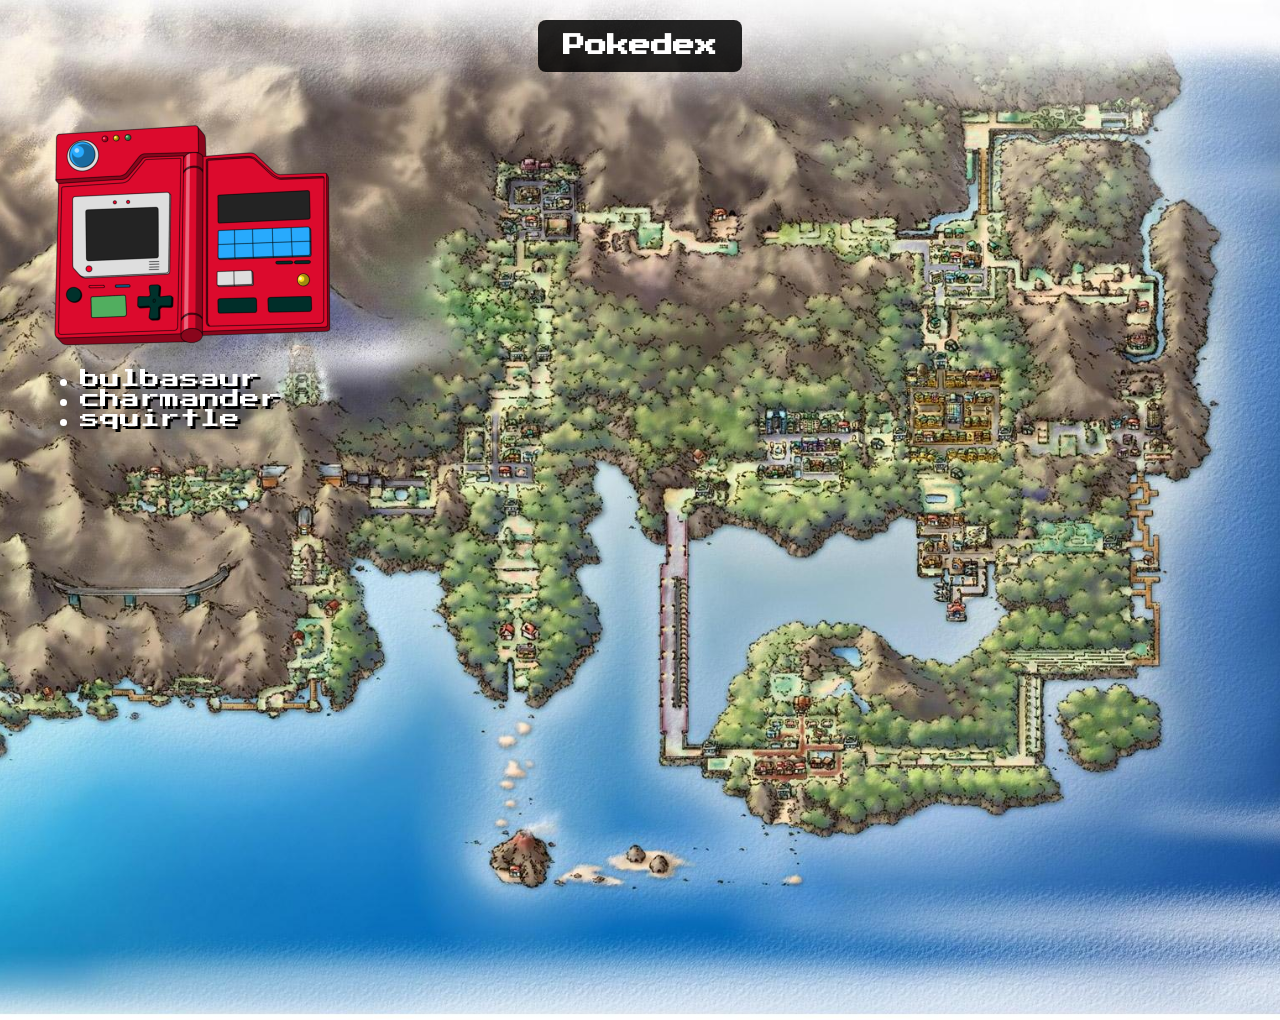
<file: index.html>
<!DOCTYPE html>
<html lang="es">

<head>
<meta charset="UTF-8">
<link rel="icon" href="img/pokeball.png">
<title>Pokedex</title>

<!-- Fuente pixel -->
<link href="https://fonts.googleapis.com/css2?family=Press+Start+2P&display=swap" rel="stylesheet">

<!-- CSS -->
<link rel="stylesheet" href="css/style.css">
</head>

<body class="pokemon-backgound"></body>

<!-- TÍTULO -->
<div class="title-box">
    <h1>Pokedex</h1>
</div>

<!-- CONTENIDO -->
<div class="index-container">

    <!-- Imagen pokedex -->
    <img src="img/pokedex.png" class="pokedex-img">

    <!-- Lista -->
    <ul class="pokemon-list">
        <li><a href="pokemons/bulbasaur.html">bulbasaur</a></li>
        <li><a href="pokemons/charmander.html">charmander</a></li>
        <li><a href="pokemons/squirtle.html">squirtle</a></li>
    </ul>

</div>

</body>
</html>
</file>
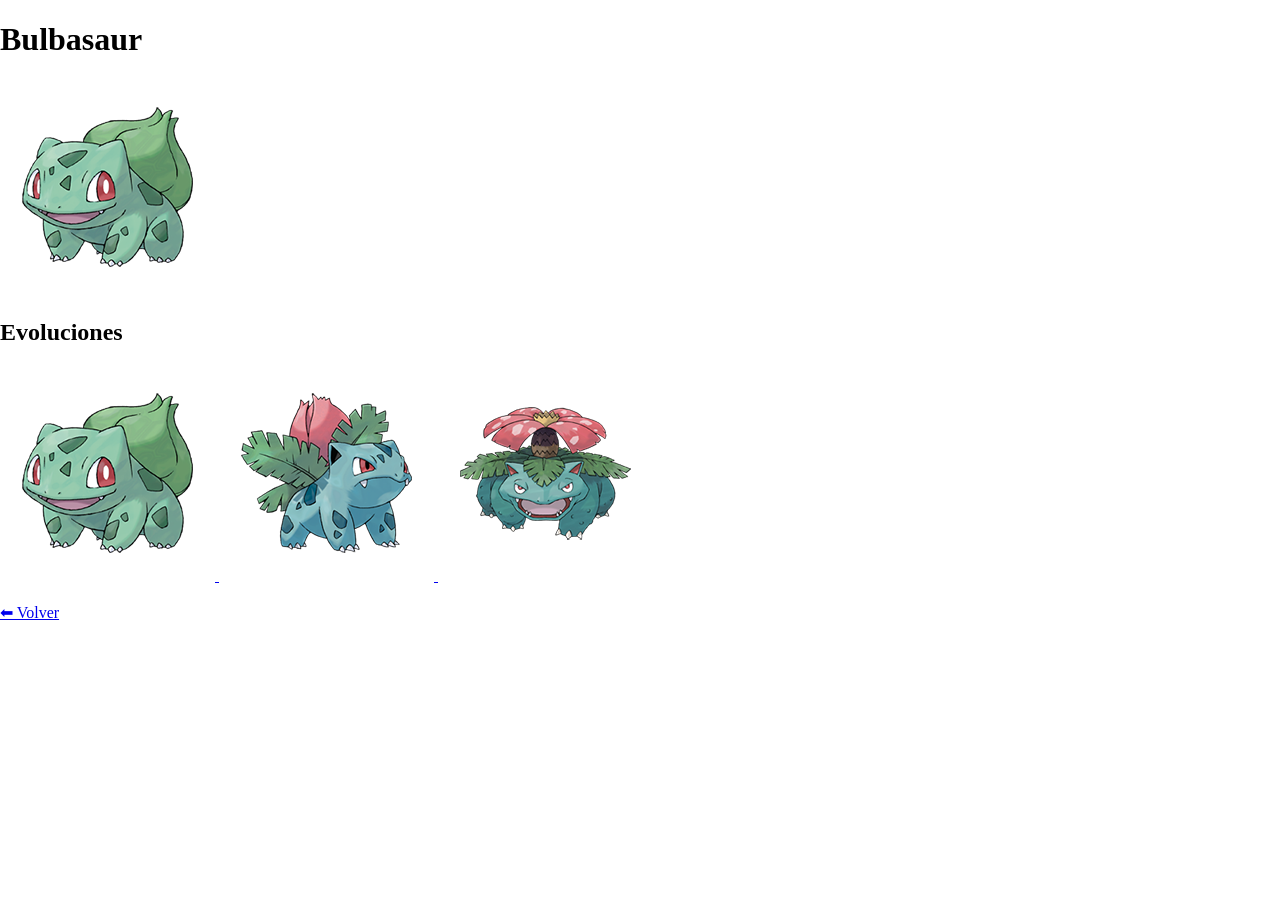
<file: bulbasaur.html>
<!DOCTYPE html>
<html lang="es">

<head>
<meta charset="UTF-8">
<title>Bulbasaur</title>
<link rel="stylesheet" href="css/style.css">
</head>

<body>

<h1>Bulbasaur</h1>

<img src="img/bulbasaur.png" alt="Bulbasaur">

<h2>Evoluciones</h2>

<a href="bulbasaur.html">
    <img src="img/bulbasaur.png" alt="Bulbasaur">
</a>

<a href="ivysaur.html">
    <img src="img/ivysaur.png" alt="Ivysaur">
</a>

<a href="venusaur.html">
    <img src="img/venusaur.png" alt="Venusaur">
</a>

<br><br>
<a href="index.html">⬅ Volver</a>

</body>
</html>
</file>
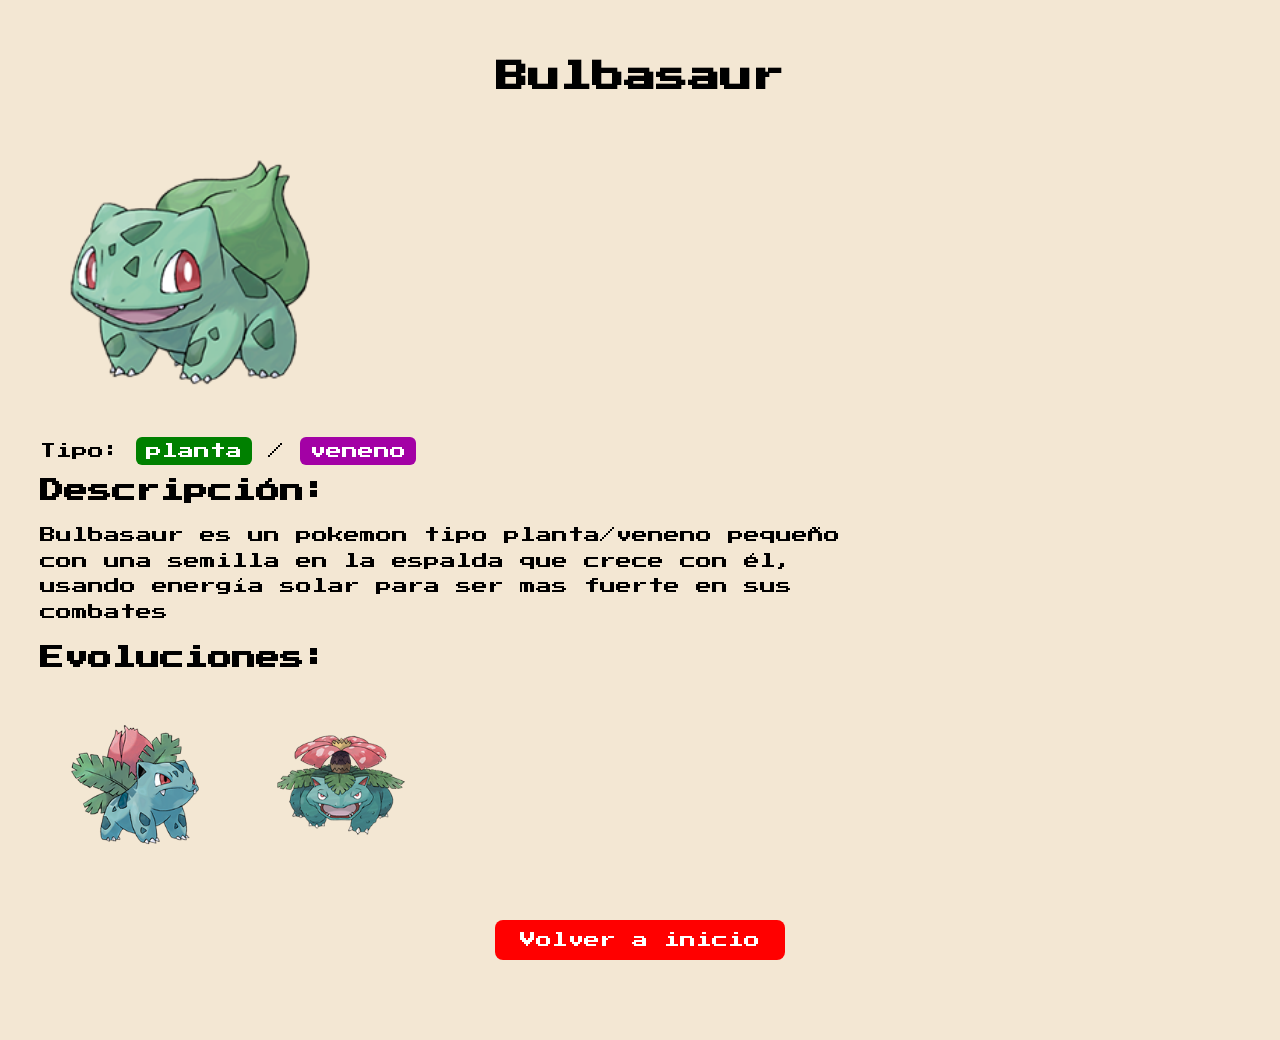
<file: pokemons/bulbasaur.html>
<!DOCTYPE html>
<html lang="es">
<head>
<meta charset="UTF-8">
<link rel="icon" href="../img/pokeball.png">
<title>Bulbasaur</title>
<link rel="stylesheet" href="../css/style.css">
</head>

<body class="pokemon-background">
<link href="https://fonts.googleapis.com/css2?family=Press+Start+2P&display=swap" rel="stylesheet">

<h1 class="pokemon-title">Bulbasaur</h1>

<img src="../img/bulbasaur.png" class="pokemon-img">

<p>Tipo: <span class="planta">planta</span> / <span class="veneno">veneno</span></p>

<h2>Descripción:</h2>
<p class="pokemon-text">
Bulbasaur es un pokemon tipo planta/veneno pequeño con una semilla en la espalda que crece con él, usando energía solar para ser mas fuerte en sus combates
</p>

<h2>Evoluciones:</h2>

<div class="evoluciones">
    <a href="ivysaur.html"><img src="../img/ivysaur.png"></a>
    <a href="venusaur.html"><img src="../img/venusaur.png"></a>
</div>

<a href="../index.html" class="back-button">Volver a inicio</a>

</body>
</html>
</file>
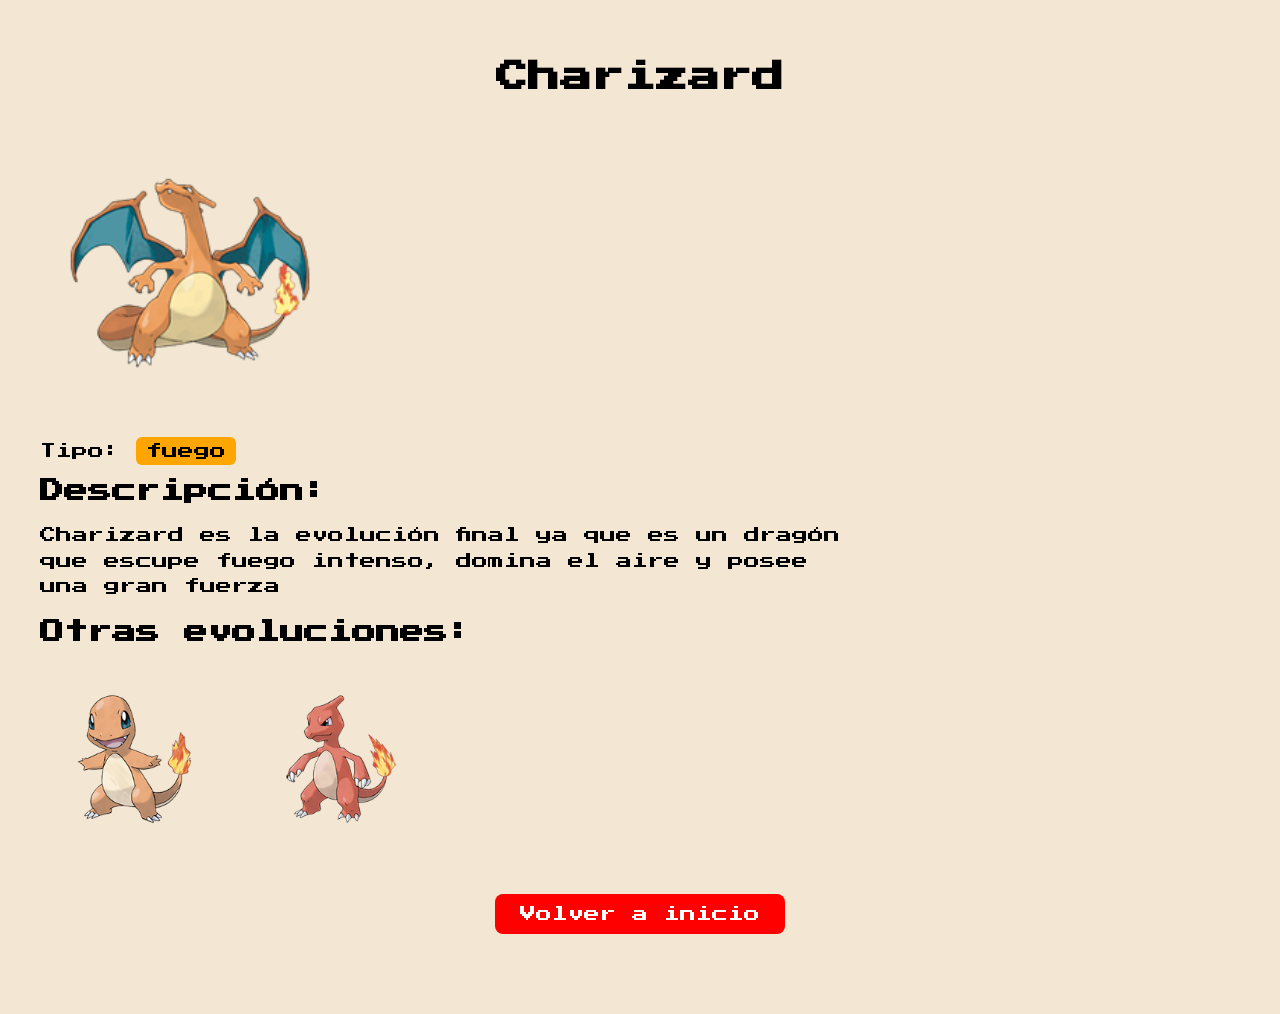
<file: pokemons/charizard.html>
<!DOCTYPE html>
<html lang="es">
<head>
<meta charset="UTF-8">
<link rel="icon" href="../img/pokeball.png">
<title>Charizard</title>
<link rel="stylesheet" href="../css/style.css">
<link href="https://fonts.googleapis.com/css2?family=Press+Start+2P&display=swap" rel="stylesheet">
</head>

<body class="pokemon-background">

<h1 class="pokemon-title">Charizard</h1>

<img src="../img/charizard.png" class="pokemon-img">

<p>Tipo: <span class="fuego">fuego</span></p>

<h2>Descripción:</h2>
<p class="pokemon-text">
Charizard es la evolución final ya que es un dragón que escupe fuego intenso, domina el aire y posee una gran fuerza
</p>

<h2>Otras evoluciones:</h2>

<div class="evoluciones">
    <a href="charmander.html"><img src="../img/charmander.png"></a>
    <a href="charmeleon.html"><img src="../img/charmeleon.png"></a>
</div>

<a href="../index.html" class="back-button">Volver a inicio</a>

</body>
</html>
</file>
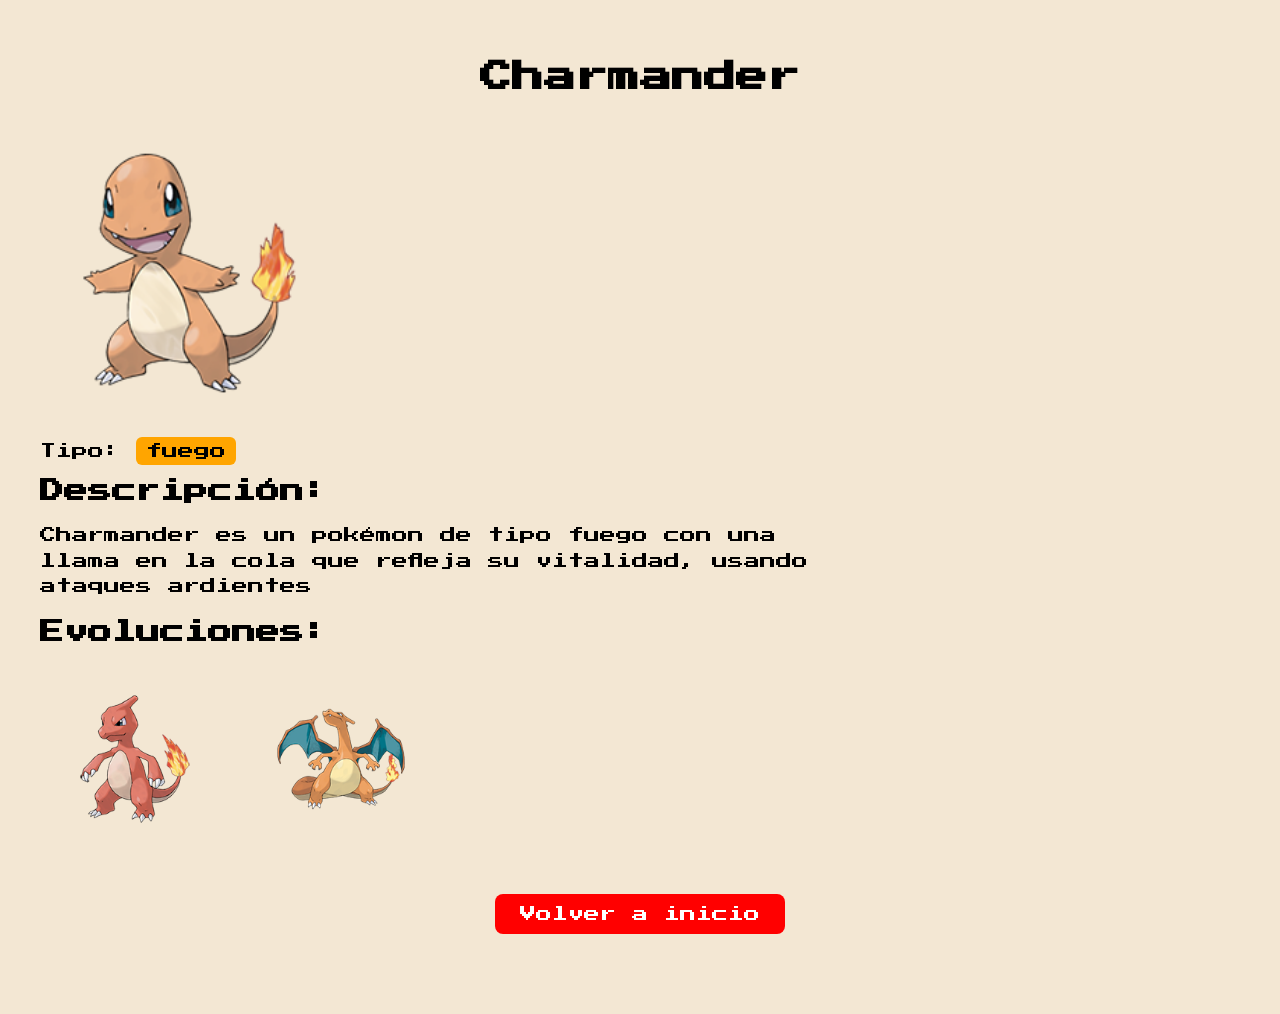
<file: pokemons/charmander.html>
<!DOCTYPE html>
<html lang="es">
<head>
<meta charset="UTF-8">
<link rel="icon" href="../img/pokeball.png">
<title>Charmander</title>
<link rel="stylesheet" href="../css/style.css">
</head>

<body class="pokemon-background">
<link href="https://fonts.googleapis.com/css2?family=Press+Start+2P&display=swap" rel="stylesheet">
<h1 class="pokemon-title">Charmander</h1>

<img src="../img/charmander.png" class="pokemon-img">

<p>Tipo: <span class="fuego">fuego</span></p>

<h2>Descripción:</h2>
<p class="pokemon-text">
Charmander es un pokémon de tipo fuego con una llama en la cola que refleja su vitalidad, usando ataques ardientes 
</p>

<h2>Evoluciones:</h2>

<div class="evoluciones">
    <a href="charmeleon.html"><img src="../img/charmeleon.png"></a>
    <a href="charizard.html"><img src="../img/charizard.png"></a>
</div>

<a href="../index.html" class="back-button">Volver a inicio</a>

</body>
</html>
</file>
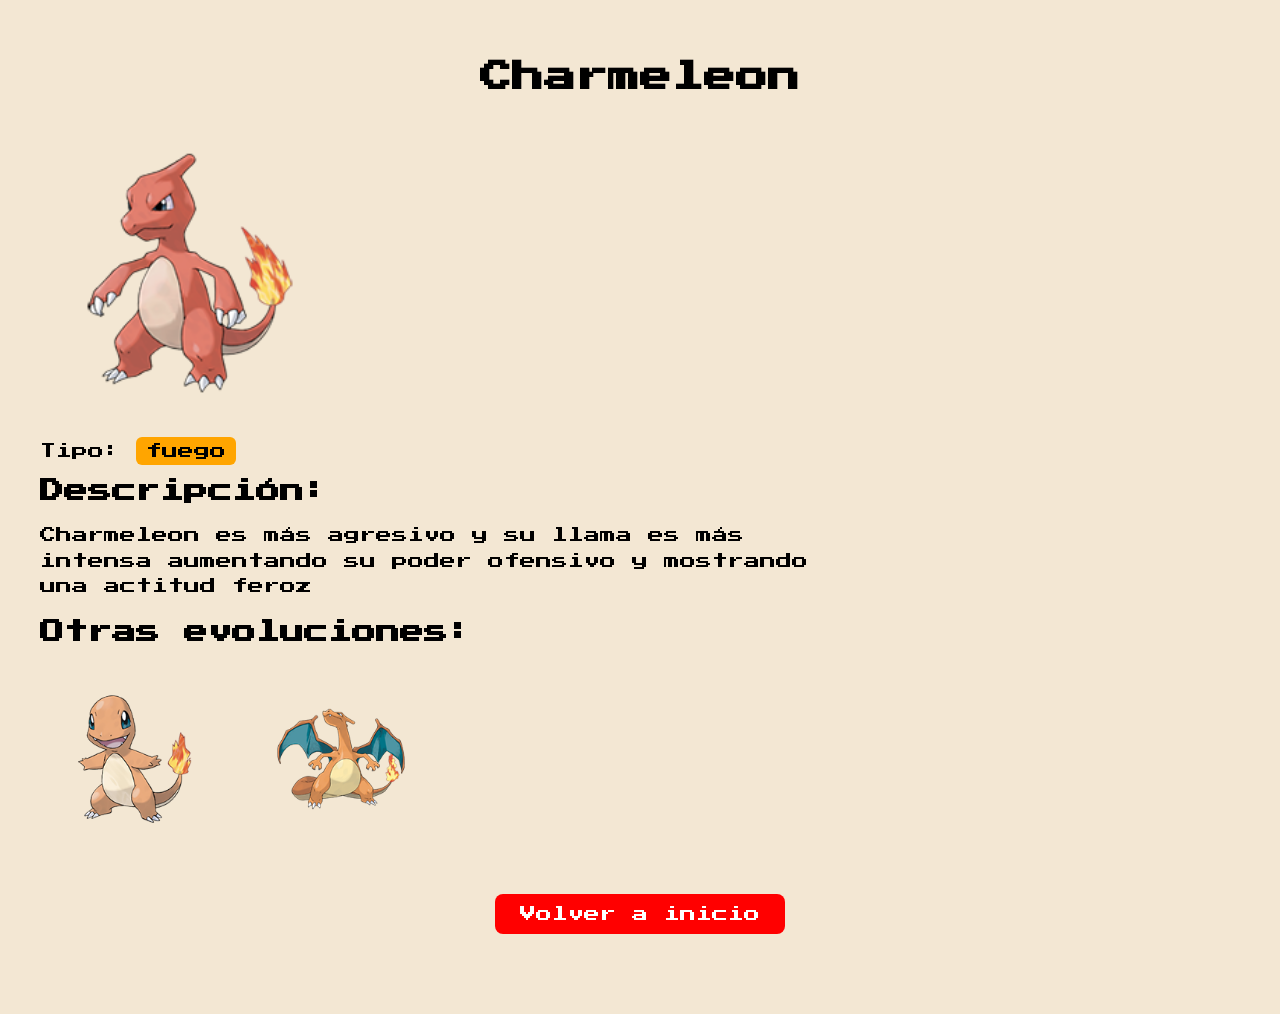
<file: pokemons/charmeleon.html>
<!DOCTYPE html>
<html lang="es">
<head>
<meta charset="UTF-8">
<link rel="icon" href="../img/pokeball.png">
<title>Charmeleon</title>
<link rel="stylesheet" href="../css/style.css">
<link href="https://fonts.googleapis.com/css2?family=Press+Start+2P&display=swap" rel="stylesheet">
</head>

<body class="pokemon-background">

<h1 class="pokemon-title">Charmeleon</h1>

<img src="../img/charmeleon.png" class="pokemon-img">

<p>Tipo: <span class="fuego">fuego</span></p>

<h2>Descripción:</h2>
<p class="pokemon-text">
Charmeleon es más agresivo y su llama es más intensa aumentando su poder ofensivo y mostrando una actitud feroz
</p>

<h2>Otras evoluciones:</h2>

<div class="evoluciones">
    <a href="charmander.html"><img src="../img/charmander.png"></a>
    <a href="charizard.html"><img src="../img/charizard.png"></a>
</div>

<a href="../index.html" class="back-button">Volver a inicio</a>

</body>
</html>
</file>
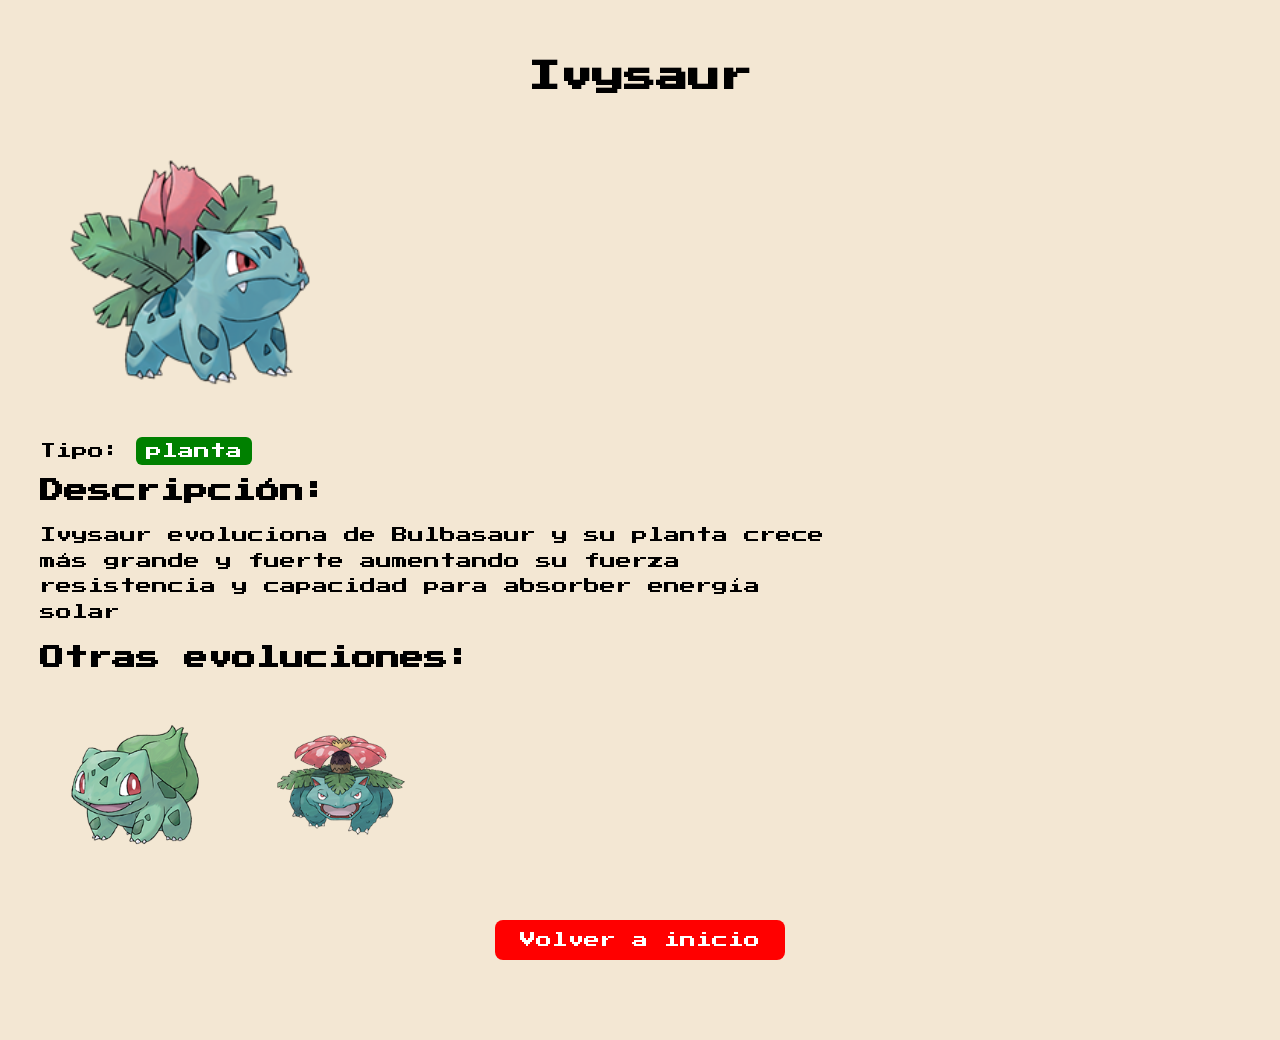
<file: pokemons/ivysaur.html>
<!DOCTYPE html>
<html lang="es">
<head>
<meta charset="UTF-8">
<link rel="icon" href="../img/pokeball.png">
<title>Ivysaur</title>
<link rel="stylesheet" href="../css/style.css">
<link href="https://fonts.googleapis.com/css2?family=Press+Start+2P&display=swap" rel="stylesheet">
</head>

<body class="pokemon-background">

<h1 class="pokemon-title">Ivysaur</h1>

<img src="../img/ivysaur.png" class="pokemon-img">

<p>Tipo: <span class="planta">planta</span></p>

<h2>Descripción:</h2>
<p class="pokemon-text">
Ivysaur evoluciona de Bulbasaur y su planta crece más grande y fuerte aumentando su fuerza resistencia y capacidad para absorber energía solar
</p>

<h2>Otras evoluciones:</h2>

<div class="evoluciones">
    <a href="bulbasaur.html"><img src="../img/bulbasaur.png"></a>
    <a href="venusaur.html"><img src="../img/venusaur.png"></a>
</div>

<a href="../index.html" class="back-button">Volver a inicio</a>

</body>
</html>
</file>
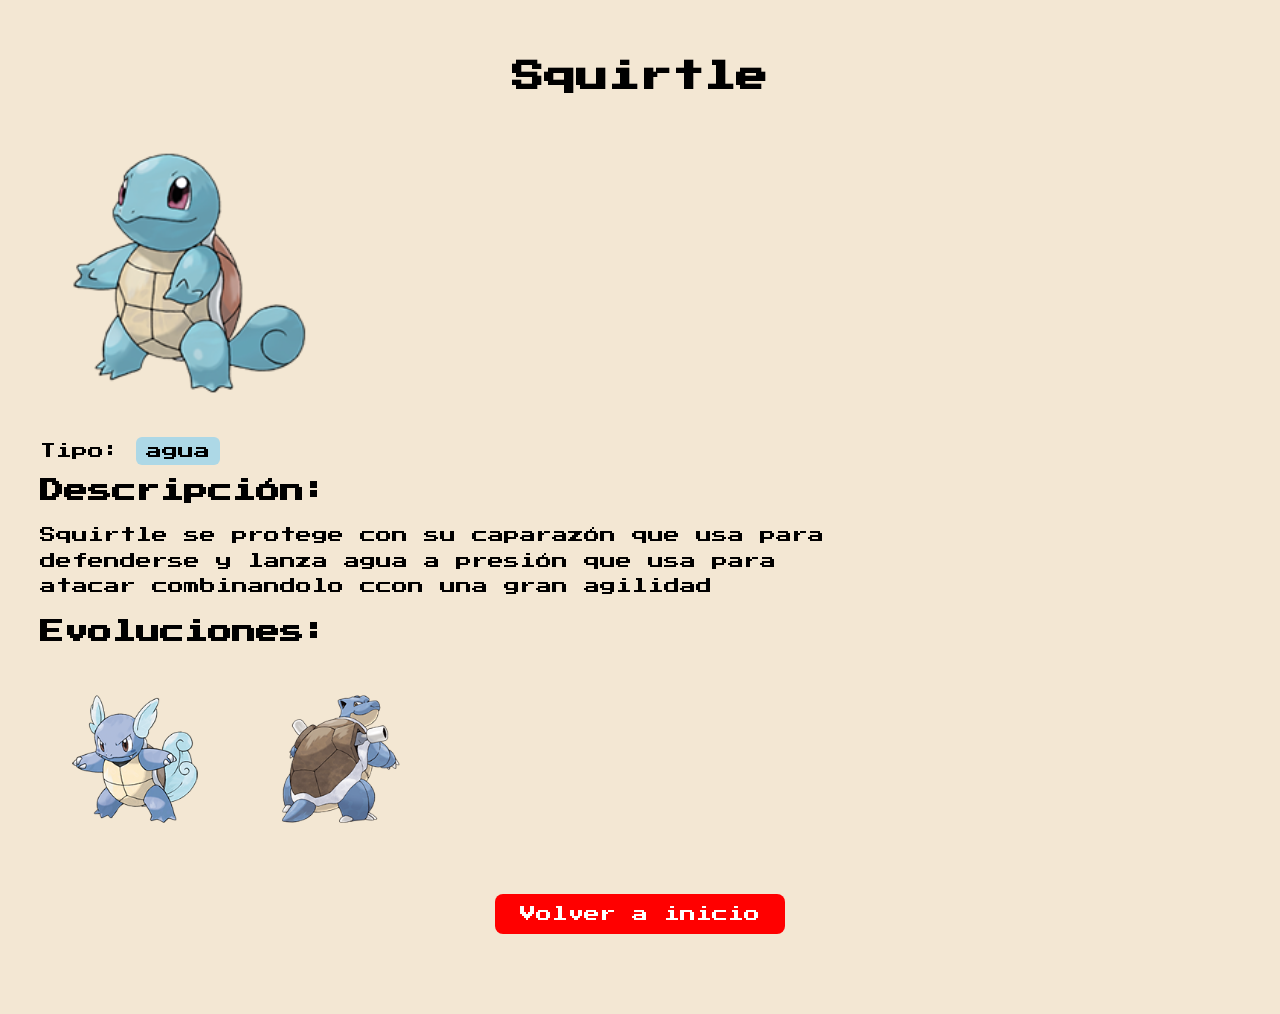
<file: pokemons/squirtle.html>
<!DOCTYPE html>
<html lang="es">
<head>
<meta charset="UTF-8">
<link rel="icon" href="../img/pokeball.png">
<title>Squirtle</title>
<link rel="stylesheet" href="../css/style.css">
</head>

<body class="pokemon-background">
<link href="https://fonts.googleapis.com/css2?family=Press+Start+2P&display=swap" rel="stylesheet">
<h1 class="pokemon-title">Squirtle</h1>

<img src="../img/Squirtle.png" class="pokemon-img">

<p>Tipo: <span class="agua">agua</span></p>

<h2>Descripción:</h2>
<p class="pokemon-text">
Squirtle se protege con su caparazón que usa para defenderse y lanza agua a presión que usa para atacar combinandolo ccon una gran agilidad
</p>

<h2>Evoluciones:</h2>

<div class="evoluciones">
    <a href="wartortle.html"><img src="../img/wartortle.png"></a>
    <a href="blastoise.html"><img src="../img/blastoise.png"></a>
</div>

<a href="../index.html" class="back-button">Volver a inicio</a>

</body>
</html>
</file>
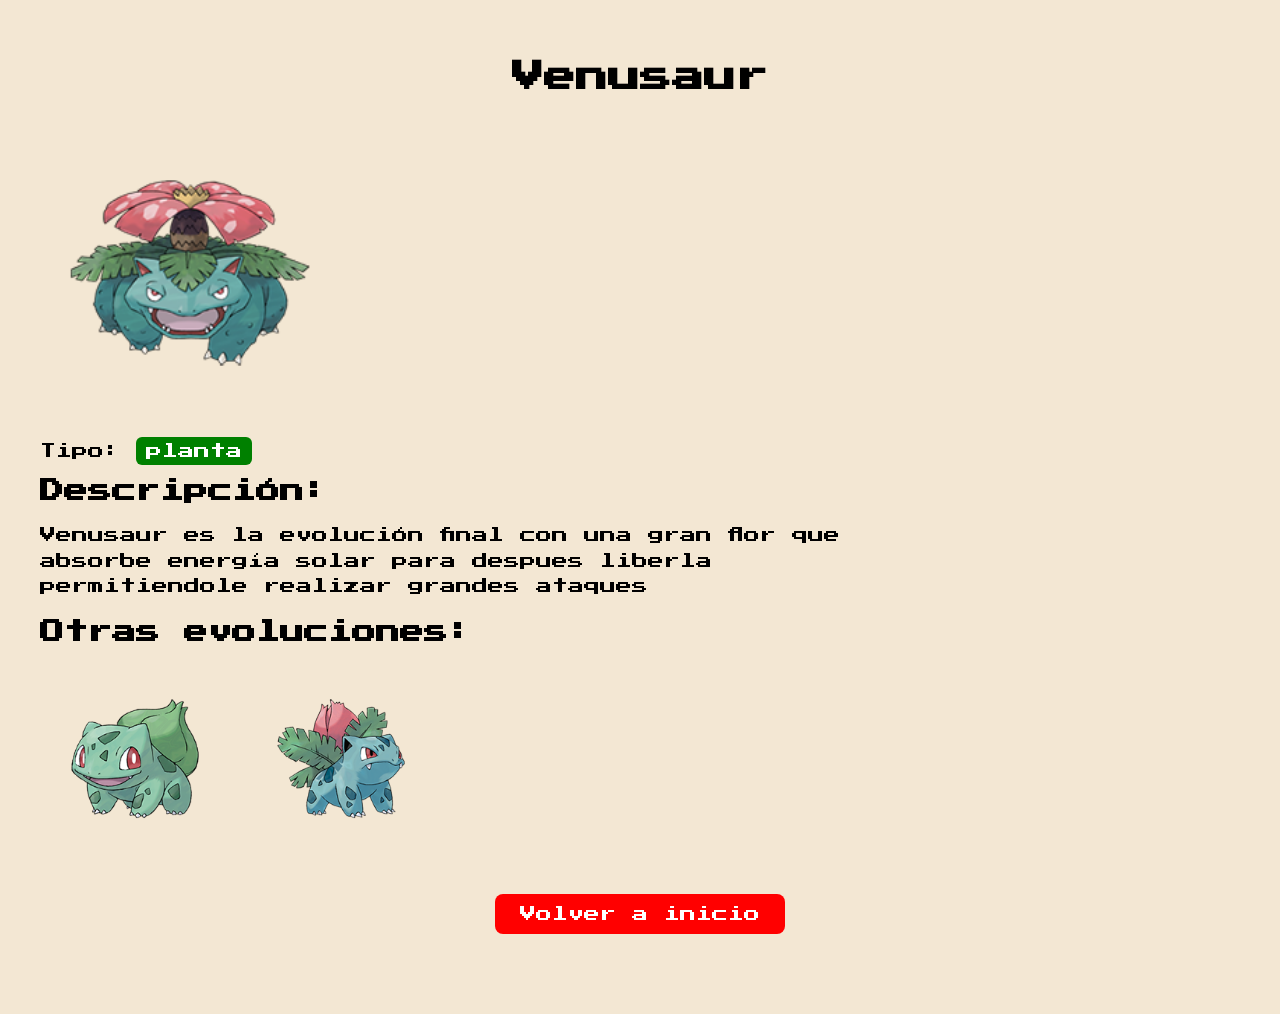
<file: pokemons/venusaur.html>
<!DOCTYPE html>
<html lang="es">
<head>
<meta charset="UTF-8">
<link rel="icon" href="../img/pokeball.png">
<title>Venusaur</title>
<link rel="stylesheet" href="../css/style.css">
<link href="https://fonts.googleapis.com/css2?family=Press+Start+2P&display=swap" rel="stylesheet">
</head>

<body class="pokemon-background">

<h1 class="pokemon-title">Venusaur</h1>

<img src="../img/venusaur.png" class="pokemon-img">

<p>Tipo: <span class="planta">planta</span></p>

<h2>Descripción:</h2>
<p class="pokemon-text">
Venusaur es la evolución final con una gran flor que absorbe energía solar para despues liberla permitiendole realizar grandes ataques
</p>

<h2>Otras evoluciones:</h2>

<div class="evoluciones">
    <a href="bulbasaur.html"><img src="../img/bulbasaur.png"></a>
    <a href="ivysaur.html"><img src="../img/ivysaur.png"></a>
</div>

<a href="../index.html" class="back-button">Volver a inicio</a>

</body>
</html>
</file>
<file: css/style.css>
/*  RESET */
body {
    margin: 0;
    font-family: 'Press Start 2P', cursive;
}

/* INDEX (MAPA) */
.title-box {
    background: rgba(0,0,0,0.85);
    padding: 15px 25px;
    border-radius: 8px;
    position: absolute;
    left: 50%;
    transform: translateX(-50%);
    margin-top: 20px;
}

.title-box h1 {
    color: white;
    font-size: 22px;
    margin: 0;
}

.index-container {
    background-image: url("../img/kanto-map.jpeg");
    background-size: cover;
    background-position: center;
    height: 100vh;
    padding-left: 40px;
    padding-top: 120px;
}

.pokedex-img {
    width: 300px;
}

/* LISTA */
.pokemon-list {
    color: white;
    font-size: 20px;
    text-shadow: 3px 3px black;
}

.pokemon-list a {
    color: white;
    text-decoration: none;
    transition: 0.3s;
}

/* HOVER COLORES */
.pokemon-list li:nth-child(1) a:hover { color: lightgreen; }
.pokemon-list li:nth-child(2) a:hover { color: orange; }
.pokemon-list li:nth-child(3) a:hover { color: lightblue; }

/* PÁGINAS POKEMON= */
.pokemon-background {
    background-color: #f3e7d3;
    min-height: 100vh;
    padding: 40px;
}

/* CONTENEDOR */
.pokemon-card {
    max-width: 900px;
    margin: auto;
}

/* TÍTULO */
.pokemon-title {
    text-align: center;
    margin-bottom: 30px;
}

/* IMAGEN PRINCIPAL */
.pokemon-img {
    width: 300px;
    display: block;
    margin-bottom: 20px;
}

/* TEXTO */
.pokemon-text {
    max-width: 800px;
    line-height: 1.6;
}

/* TIPOS */
.planta {
    background: green;
    color: white;
    padding: 6px 10px;
    border-radius: 6px;
}
.veneno {
    background: rgb(163, 1, 165);
    color: white;
    padding: 6px 10px;
    border-radius: 6px;
}
.fuego {
    background: orange;
    color: black;
    padding: 6px 10px;
    border-radius: 6px;
}

.agua {
    background: lightblue;
    color: black;
    padding: 6px 10px;
    border-radius: 6px;
}

/*  EVOLUCIONES  */
.evoluciones {
    margin-top: 20px;
}

.evoluciones img {
    max-width: 160px;
    margin: 15px;
    transition: transform 0.3s, filter 0.3s;
    cursor: pointer;
}

/* HOVER */
.evoluciones img:hover {
    transform: scale(1.2);
    filter: brightness(1.2);
}

/* BOTÓN */
.back-button {
    display: block;
    margin: 40px auto;
    background: red;
    color: white;
    padding: 12px 25px;
    text-decoration: none;
    border-radius: 8px;
    text-align: center;
    width: fit-content;
    transition: 0.3s;
}

.back-button:hover {
    background: darkred;
}
</file>
